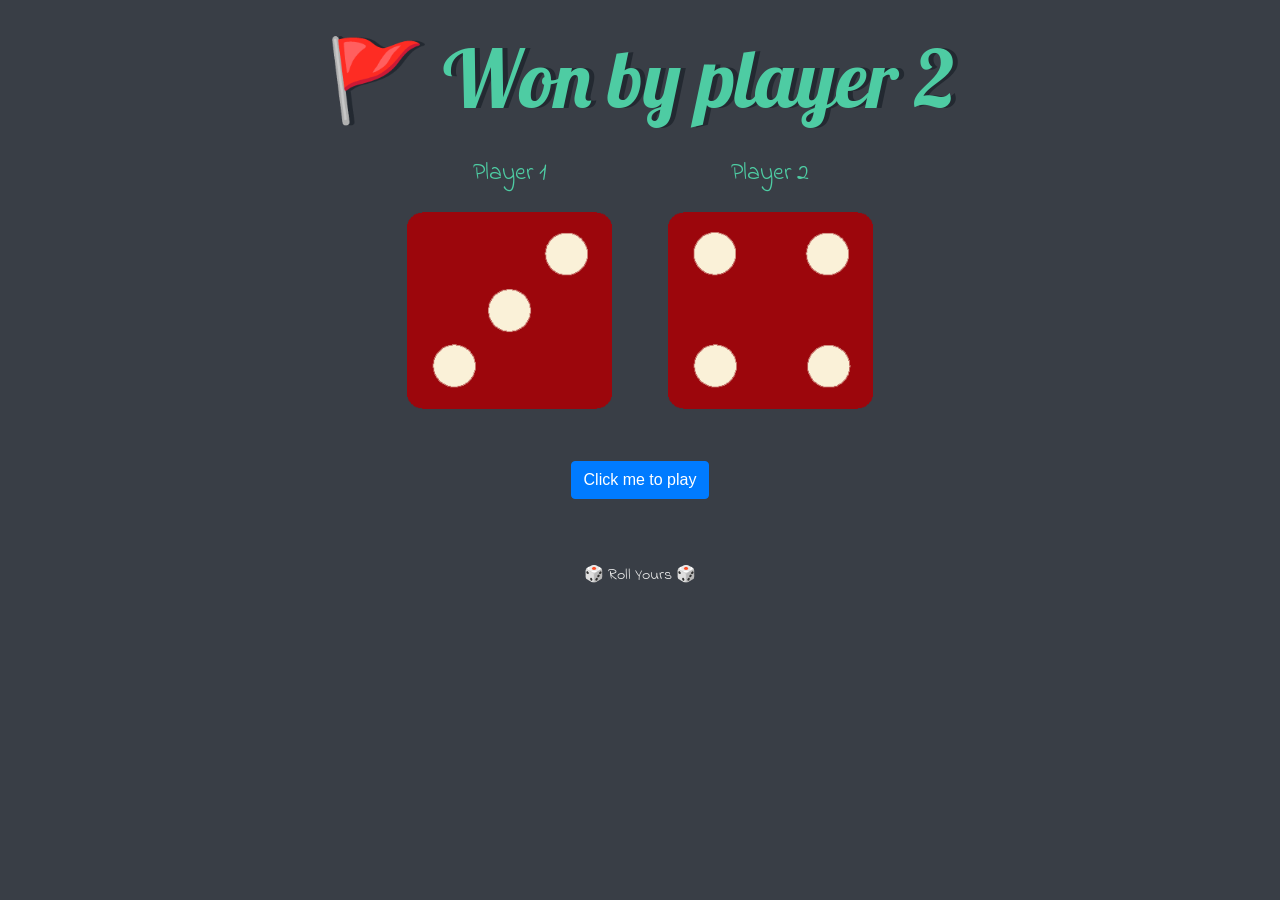
<file: index.html>
<!DOCTYPE html>
<html lang="en" dir="ltr">
  <head>
    <meta charset="utf-8">
    <title>Dicee</title>
    <!-- bootstrap -->
    <link rel="stylesheet" href="https://cdn.jsdelivr.net/npm/bootstrap@4.0.0/dist/css/bootstrap.min.css" integrity="sha384-Gn5384xqQ1aoWXA+058RXPxPg6fy4IWvTNh0E263XmFcJlSAwiGgFAW/dAiS6JXm" crossorigin="anonymous">
    <link rel="stylesheet" href="styles.css">
    <link href="https://fonts.googleapis.com/css?family=Indie+Flower|Lobster" rel="stylesheet">
  </head>
  <body>

    <div class="container">
      <h1>Refresh Me</h1>

      <div class="dice">
        <p>Player 1</p>
        <img class="img1" src="images/dice6.png">
      </div>

      <div class="dice">
        <p>Player 2</p>
        <img class="img2" src="images/dice6.png">
      </div>

    </div>
    <div class="text-center m-5">
      <button type = "button" class="btn btn-primary">Click me to play</button>
    </div>
<script src="index.js"></script>
  </body>

  <footer>
    🎲 Roll Yours 🎲 
  </footer>
</html>
</file>
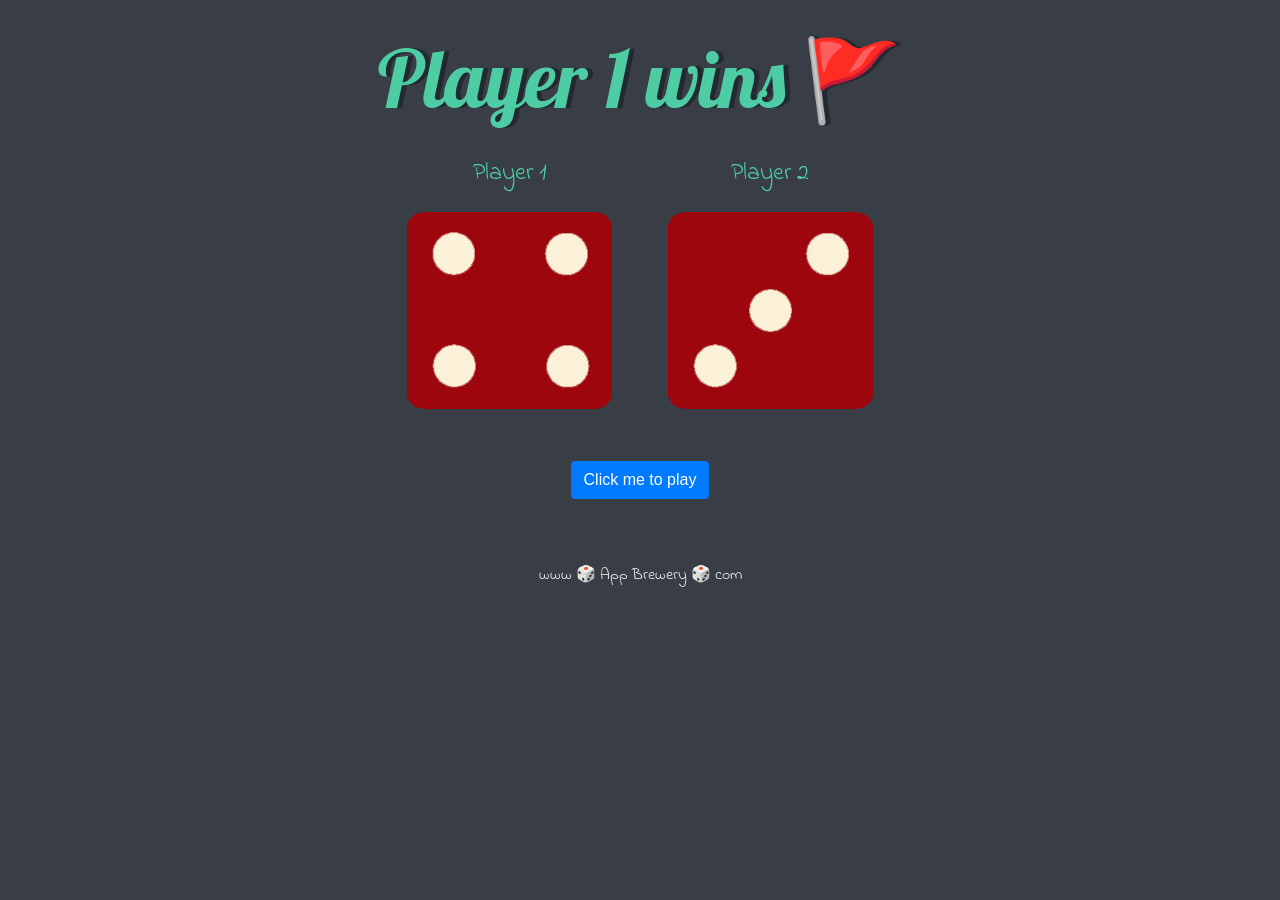
<file: dicee.html>
<!DOCTYPE html>
<html lang="en" dir="ltr">
  <head>
    <meta charset="utf-8">
    <title>Dicee</title>
    <!-- bootstrap -->
    <link rel="stylesheet" href="https://cdn.jsdelivr.net/npm/bootstrap@4.0.0/dist/css/bootstrap.min.css" integrity="sha384-Gn5384xqQ1aoWXA+058RXPxPg6fy4IWvTNh0E263XmFcJlSAwiGgFAW/dAiS6JXm" crossorigin="anonymous">
    <link rel="stylesheet" href="styles.css">
    <link href="https://fonts.googleapis.com/css?family=Indie+Flower|Lobster" rel="stylesheet">
  </head>
  <body>

    <div class="container">
      <h1>Refresh Me</h1>

      <div class="dice">
        <p>Player 1</p>
        <img class="img1" src="images/dice6.png">
      </div>

      <div class="dice">
        <p>Player 2</p>
        <img class="img2" src="images/dice6.png">
      </div>

    </div>
    <div class="text-center m-5">
      <button type = "button" class="btn btn-primary">Click me to play</button>
    </div>
<script src="index.js"></script>
  </body>

  <footer>
    www 🎲 App Brewery 🎲 com
  </footer>
</html>
</file>
<file: styles.css>
.container {
  width: 70%;
  margin: auto;
  text-align: center;
}

.dice {
  text-align: center;
  display: inline-block;

}

body {
  background-color: #393E46;
}

h1 {
  margin: 30px;
  font-family: 'Lobster', cursive;
  text-shadow: 5px 0 #232931;
  font-size: 5rem;
  color: #4ECCA3;
}

p {
  font-size: 1.5rem;
  color: #4ECCA3;
  font-family: 'Indie Flower', cursive;
}

img {
  width: 80%;
}

footer {
  margin-top: 5%;
  color: #EEEEEE;
  text-align: center;
  font-family: 'Indie Flower', cursive;

}
.invisible{
  display:none;
}
.btn{
  text-align: center;
  
}
</file>
